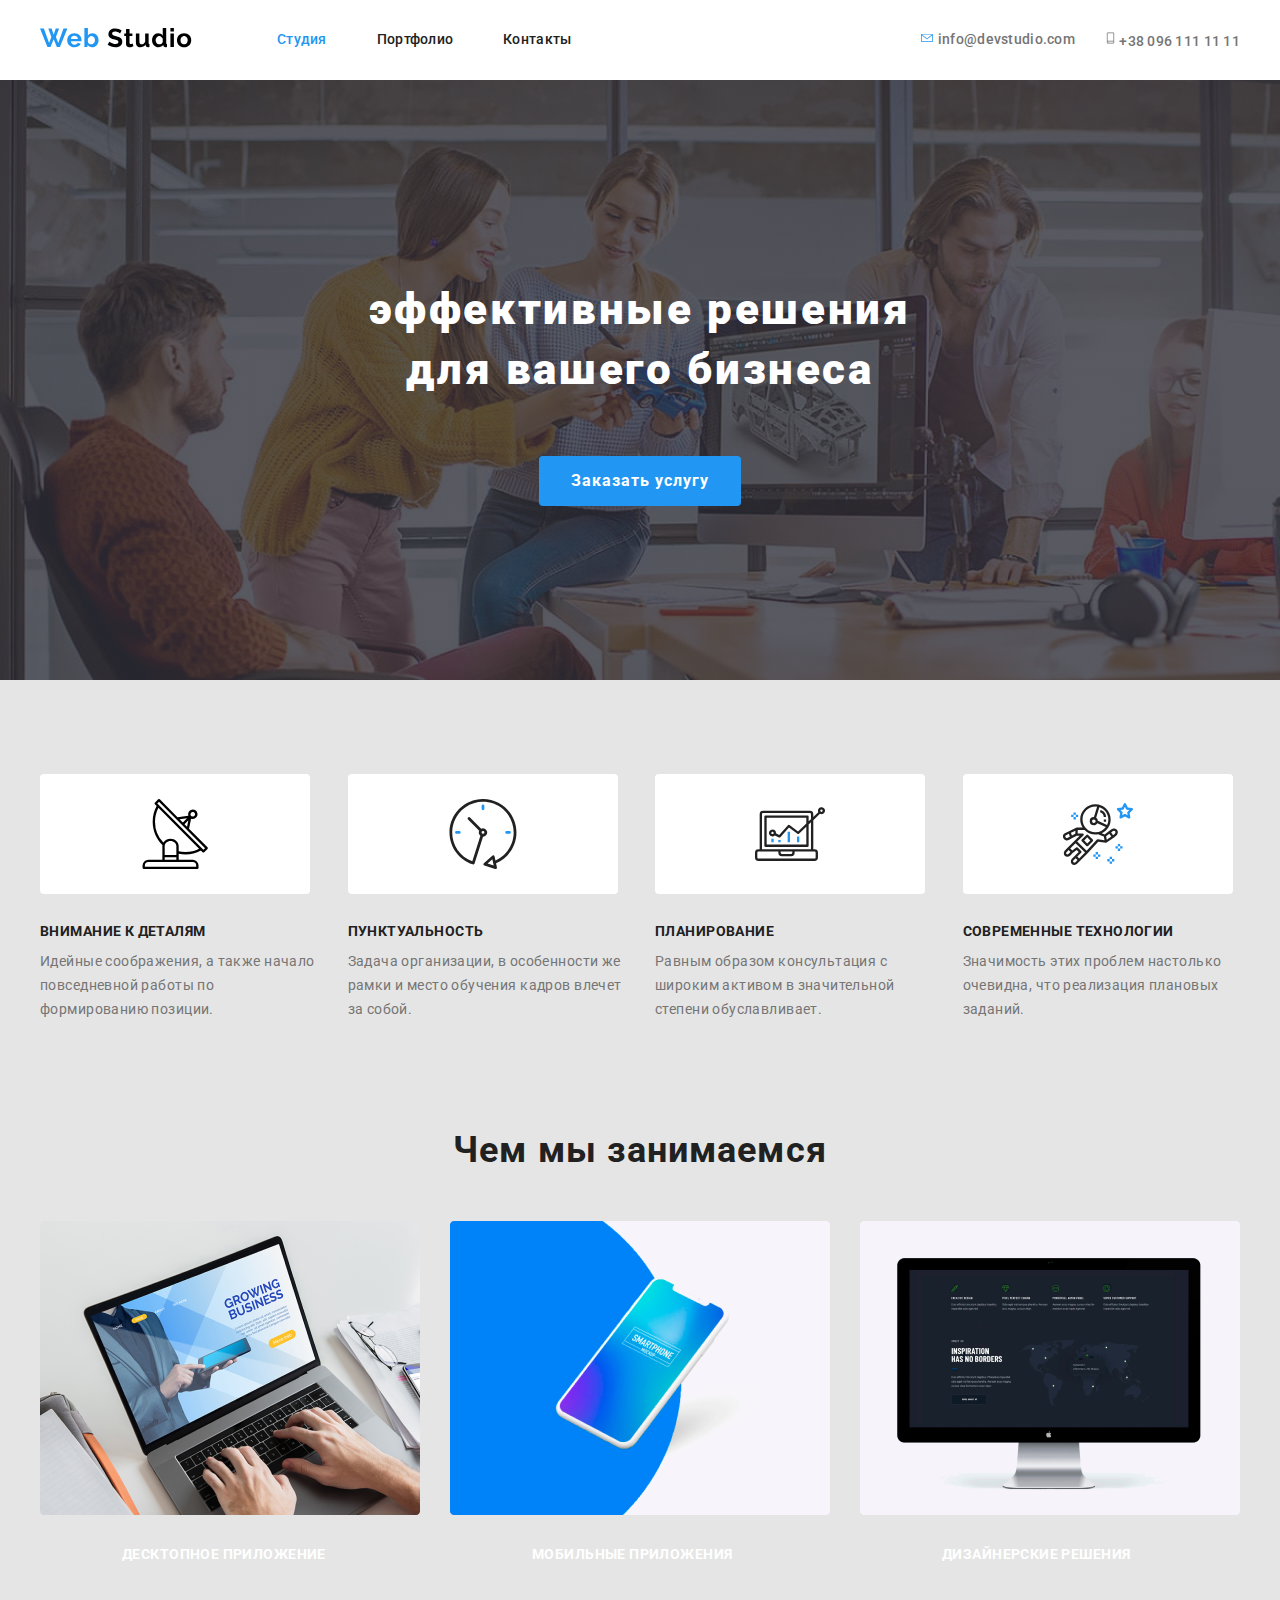
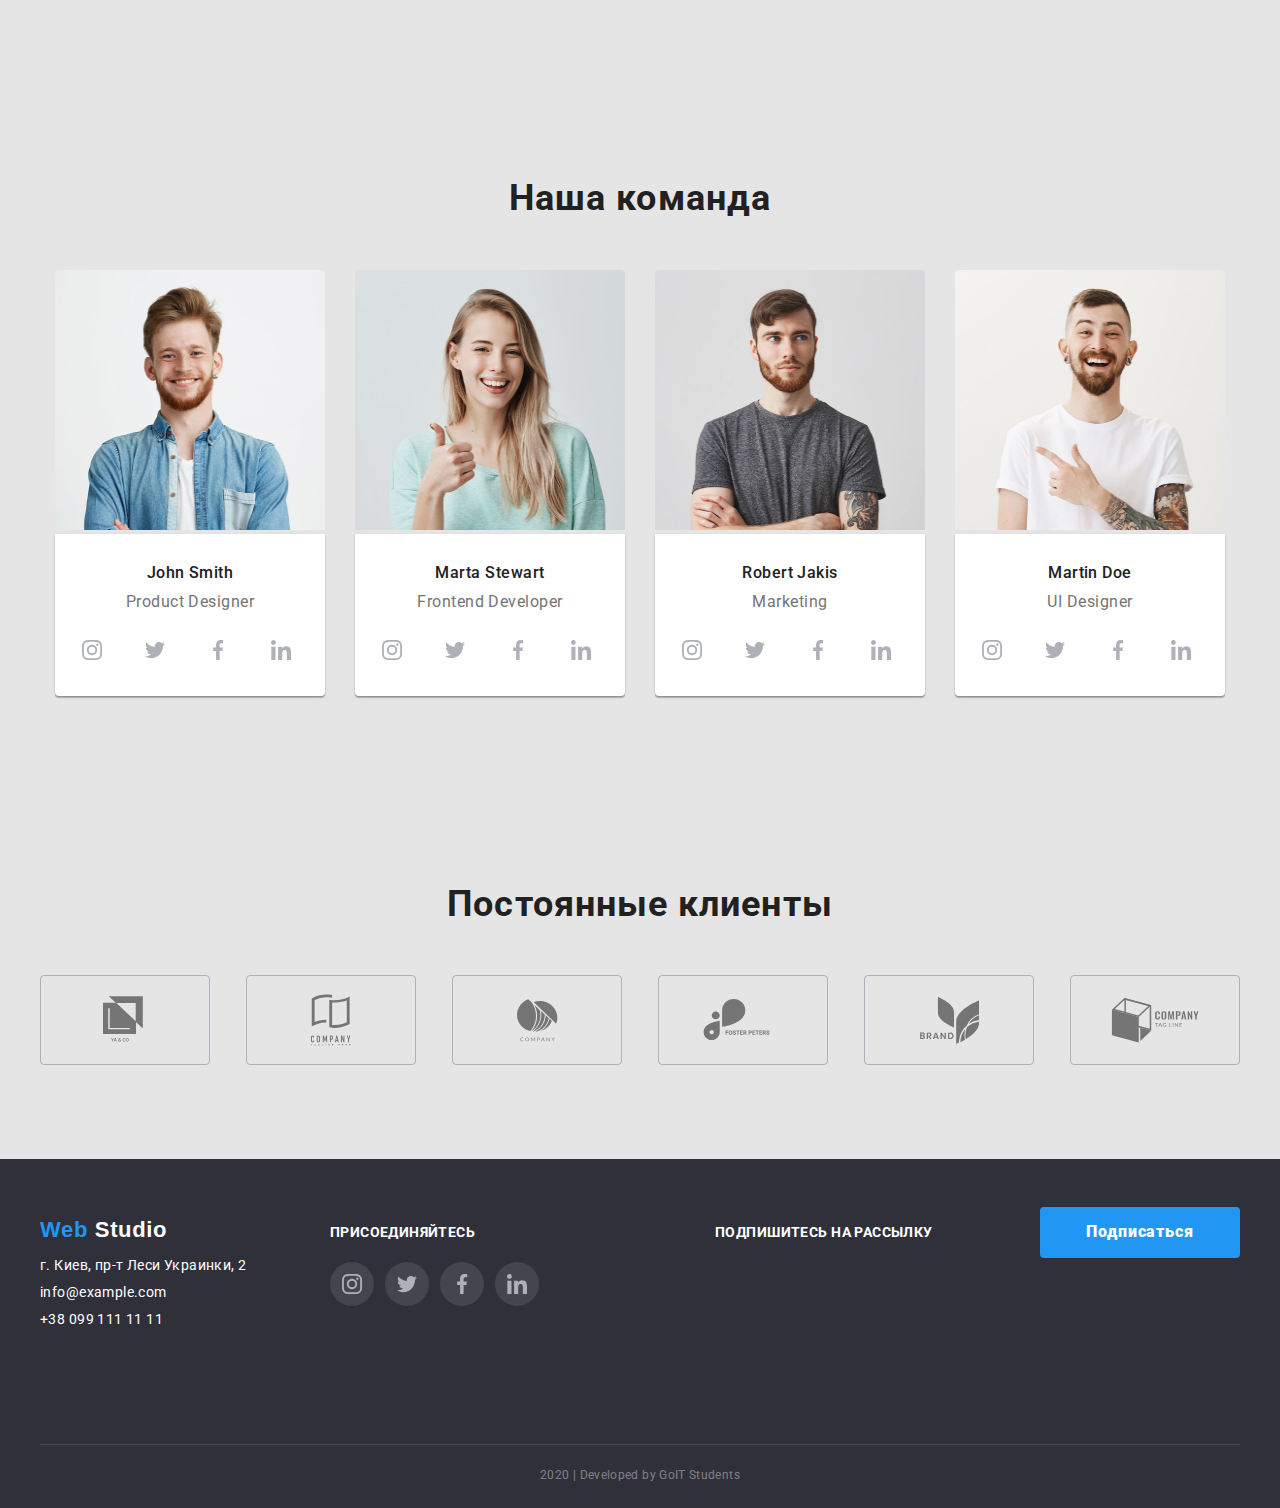
<file: index.html>
<!DOCTYPE html>
<html lang="ru">
<head>
    <meta charset="UTF-8">
    <meta name="viewport" content="width=device-width, initial-scale=1.0">
    <title>Студия</title>
    <link 
      href="https://fonts.googleapis.com/css2?family=Roboto:wght@400;500;700;900&display=swap"
      rel="stylesheet"
    />
    <link
      rel="stylesheet" href="./css/styles.css" 
    />
    <link rel="stylesheet" href="css/normalize.css">
</head>
<body>
<!--шапка сайта-->   

    <header class="page-header"> 
        <div class="container">
            <nav class="main-nav">
                <a href="/">
                   <img src="./img/WebStudio.svg" alt="логотип вебсайта"/>
                </a>
    
                <ul class="site-nav">
                    <li class="item"><a href="./index.html" class="link current">Студия</a></li>
                    <li class="item"><a href="./portfolio.html" class="link">Портфолио</a></li>
                    <li class="item"><a href="" class="link">Контакты</a></li>
                </ul>
        
                <ul class="auth-nav">
                    <li class="item">
                        <a href="" class="link-auth">
                          <svg class="envelope-icon-sprite" width="16" height="12">
                            <use href="./img/symbol-defs1.svg#icon-envelope"></use>
                          </svg>
                            info@devstudio.com
                        </a>
                    </li>
 
                    <li class="item">
                        <a href="" class="link-auth">
                          <svg class="smartphone-icon-sprite" width="11" height="16">
                            <use href="./img/symbol-defs1.svg#icon-smartphone-1"></use>
                          </svg>            
                           +38 096 111 11 11
                        </a>
                    </li>
                </ul> 
            </nav>
        </div>
    </header>
   
    <main>
<!--заказ услуг-->
        <section class="service">
          <div class="overlay">
            <h1 class="service-title">эффективные решения<br />для вашего бизнеса</h1>
            <div class="around-button-first">
            <a href="" class="button-first">Заказать услугу</a>
            </div>
          </div>
        </section>
<!--особенности-->
    <section class="qualities">
        <div class="container">
        <h2 class="qualities-title">Особенности</h2>
           <ul class="features">
              <li class="item antenna">
                <div class="pics">
                <svg
                class="qualities-antenna-icon-sprite"
                width="70"
                height="70">
                <use href="./img/symbol-defs1.svg#icon-antena"></use>
               </svg>
               </div>
                <h3 class="name">Внимание к деталям</h3>
                <p class="text">Идейные соображения, а также начало повседневной работы по формированию позиции.</p>
              </li>
          

           
               <li class="item clock">
                <div class="pics">
                  <svg class="qualities-clock-icon-sprite" width="70" height="70">
                    <use href="./img/symbol-defs1.svg#icon-clock1"></use>
                  </svg>
                </div>
  
                 <h3 class="name">Пунктуальность</h3>
                 <p class="text">Задача организации, в особенности же рамки и место обучения кадров влечет за собой.</p>
               </li>
         

               <li class="item diagram">
                 <div class="pics">
                   <svg class="qualities-diagram-icon-sprite" width="70" height="70">
                     <use href="./img/symbol-defs1.svg#icon-diagram1"></use>
                   </svg>
                 </div> 
                 <h3 class="name">Планирование</h3>
                 <p class="text">Равным образом консультация с широким активом в значительной степени обуславливает.</p>
               </li>
          

          
               <li class="item astronaut">
                <div class="pics">
                   <svg class="qualities-astronaut-icon-sprite" width="70" height="70">
                    <use href="./img/symbol-defs1.svg#icon-astronaut1"></use>
                   </svg>
                </div>
                  <h3 class="name">Современные технологии</h3>
                  <p class="text">Значимость этих проблем настолько очевидна, что реализация плановых заданий.</p>
               </li>
           </ul>
        </div>   
    </section>  
<!--чем мы занимаемся-->
    <section class="section">
        <div class="container">
         <h3 class="section-title">Чем мы занимаемся</h3>

          <ul class="section-options">
              <li class="item">
                <img src="./img/pictures/img.png" alt="изображение ноутбука" width="380px" height="294px">
                <h4 class="options">Десктопное приложение</h4>
              </li>
              <li class="item">
                  <img src="./img/pictures/box.png" alt="изображение телефона" width="380px" height="294px">
                  <h4 class="options">Мобильные приложения</h4>
              </li>
              <li class="item">
                  <img src="./img/pictures/monitor.png" alt="изображение монитора" width="380px" height="294px">
                  <h4 class="options">Дизайнерские решения</h4>
              </li>
          </ul>
        </div>
    </section>
<!--наша команда-->
    <section class="section-people">
     <div class="container">
        <h3 class="section-title">Наша команда</h3>
         <ul class="band">
          <li class="item-person">
             <img src="./img/team/john.png" alt="Личное фото"
             width="270"
             height="260"
             class="display-block"
             />
              <div class="band-person-description">
               <h4 class="names">John Smith</h4>
               <p class="text">Product Designer</p>
               <ul class="social-links">
               <li class="item">
                <a href="https://instagram.com" aria-label="Ссылка на Instagram" class="instagram-icon">
                 <svg class="band-instagram-icon-sprite" width="20" height="20">
                  <use href="./img/symbol-defs1.svg#icon-instagram-2"></use>
                 </svg>
                </a>
               </li>
               <li class="item">
                 <a href="https://twitter.com" aria-label="Ссылка на Twitter" class="twitter-icon">
                  <svg class="band-twitter-icon-sprite" width="20" height="20">
                    <use href="./img/symbol-defs1.svg#icon-twitter-1"></use>
                  </svg> 
                </a>
               </li>
               <li class="item">
                 <a href="https://facebook.com" aria-label="Ссылка на Facebook" class="facebook-icon">
                   <svg class="band-facebook-icon-sprite" width="20" height="20">
                      <use href="./img/symbol-defs1.svg#icon-facebook-1"></use>
                   </svg>
                 </a>
                </li>
               <li class="item">
                 <a href="https://linkedin.com" aria-label="Ссылка на LinkedIn" class="linkedin-icon">
                   <svg class="band-linkedin-icon-sprite" width="20" height="20">
                      <use href="./img/symbol-defs1.svg#icon-linkedin-1"></use>
                   </svg>
                 </a>
               </li>
               </ul>
            </div>
          </li>
        

          <li class="item-person">
            <img src="./img/team/marta.png" alt="Личное фото"
            width="270"
            height="260"
            class="display-block"
            />
            <div class="band-person-description">
               <h4 class="names">Marta Stewart</h4>
               <p class="text">Frontend Developer</p>
               <ul class="social-links">
                <li class="item">
                  <a href="https://instagram.com" aria-label="Ссылка на Instagram" class="instagram-icon">
                   <svg
                    class="band-instagram-icon-sprite" width="20" height="20">
                    <use href="./img/symbol-defs1.svg#icon-instagram-2"></use>
                   </svg>
                  </a>
                 </li>
                 <li class="item">
                   <a href="https://twitter.com" aria-label="Ссылка на Twitter" class="twitter-icon">
                    <svg class="band-twitter-icon-sprite" width="20" height="20">
                      <use href="./img/symbol-defs1.svg#icon-twitter-1"></use>
                    </svg> 
                  </a>
                 </li>
                 <li class="item">
                   <a href="https://facebook.com" aria-label="Ссылка на Facebook" class="facebook-icon">
                     <svg class="band-facebook-icon-sprite" width="20" height="20">
                        <use href="./img/symbol-defs1.svg#icon-facebook-1"></use>
                     </svg>
                   </a>
                  </li>
                 <li class="item">
                   <a href="https://linkedin.com" aria-label="Ссылка на LinkedIn" class="linkedin-icon">
                     <svg class="band-linkedin-icon-sprite" width="20" height="20">
                        <use href="./img/symbol-defs1.svg#icon-linkedin-1"></use>
                     </svg>
                   </a>
                 </li>
               </ul>
            </div>
        </li>
        

        <li class="item-person">
            <img src="./img/team/robert.png" alt="Личное фото"
            width="270"
            height="260"
            class="display-block"
            />
            <div class="band-person-description">
              <h4 class="names">Robert Jakis</h4>
              <p class="text">Marketing</p>
              <ul class="social-links">
                <li class="item">
                  <a href="https://instagram.com" aria-label="Ссылка на Instagram" class="instagram-icon">
                   <svg
                    class="band-instagram-icon-sprite" width="20" height="20">
                    <use href="./img/symbol-defs1.svg#icon-instagram-2"></use>
                   </svg>
                  </a>
                 </li>
                 <li class="item">
                   <a href="https://twitter.com" aria-label="Ссылка на Twitter" class="twitter-icon">
                    <svg class="band-twitter-icon-sprite" width="20" height="20">
                      <use href="./img/symbol-defs1.svg#icon-twitter-1"></use>
                    </svg> 
                  </a>
                 </li>
                 <li class="item">
                   <a href="https://facebook.com" aria-label="Ссылка на Facebook" class="facebook-icon">
                     <svg class="band-facebook-icon-sprite" width="20" height="20">
                        <use href="./img/symbol-defs1.svg#icon-facebook-1"></use>
                     </svg>
                   </a>
                  </li>
                 <li class="item">
                   <a href="https://linkedin.com" aria-label="Ссылка на LinkedIn" class="linkedin-icon">
                     <svg class="band-linkedin-icon-sprite" width="20" height="20">
                        <use href="./img/symbol-defs1.svg#icon-linkedin-1"></use>
                     </svg>
                   </a>
                 </li>
              </ul>
            </div>
        </li>
    

        <li class="item-person">
            <img src="./img/team/martin.png" alt="Личное фото"
            width="270"
            height="260"
            class="display-block"
            />
            <div class="band-person-description">
              <h4 class="names">Martin Doe</h4>
              <p class="text">UI Designer</p>
              <ul class="social-links">
                <li class="item">
                  <a href="https://instagram.com" aria-label="Ссылка на Instagram" class="instagram-icon">
                   <svg
                    class="band-instagram-icon-sprite" width="20" height="20">
                    <use href="./img/symbol-defs1.svg#icon-instagram-2"></use>
                   </svg>
                  </a>
                 </li>
                 <li class="item">
                   <a href="https://twitter.com" aria-label="Ссылка на Twitter" class="twitter-icon">
                    <svg class="band-twitter-icon-sprite" width="20" height="20">
                      <use href="./img/symbol-defs1.svg#icon-twitter-1"></use>
                    </svg> 
                  </a>
                 </li>
                 <li class="item">
                   <a href="https://facebook.com" aria-label="Ссылка на Facebook" class="facebook-icon">
                     <svg class="band-facebook-icon-sprite" width="20" height="20">
                        <use href="./img/symbol-defs1.svg#icon-facebook-1"></use>
                     </svg>
                   </a>
                  </li>
                 <li class="item">
                   <a href="https://linkedin.com" aria-label="Ссылка на LinkedIn" class="linkedin-icon">
                     <svg class="band-linkedin-icon-sprite" width="20" height="20">
                        <use href="./img/symbol-defs1.svg#icon-linkedin-1"></use>
                     </svg>
                   </a>
                 </li>
              </ul>
            </div>
        </li>
        
     </ul>
    </div> 
    </section>
<!--постоянные клиенты-->
    <section class="section-clients">
    <div class="container">    
        <h3 class="section-title">Постоянные клиенты</h3>
         <ul class="items">
            <li class="logos">
              <a href="" class="link">
                <svg class="client-yaco-icon-sprite" width="44" height="49">
                  <use href="./img/symbol-defs2.svg#icon-logo-1"></use>
                </svg>
              </a>
            </li>
            <li class="logos">
              <a href="" class="link">
                <svg class="client-tagline-icon-sprite" width="40" height="52">
                  <use href="./img/symbol-defs2.svg#icon-logo-2"></use>
                </svg>

              </a>
            </li>
            <li class="logos">
              <a href="" class="link">
                <svg class="client-company-icon-sprite" width="41" height="43">
                  <use href="./img/symbol-defs2.svg#icon-logo-3"></use>
                </svg>
              </a>
            </li>
            <li class="logos">
              <a href="" class="link">
                <svg class="client-foster-icon-sprite" width="80" height="42">
                  <use href="./img/symbol-defs2.svg#icon-logo-4"></use>
                </svg>
              </a>
            </li>
            <li class="logos">
              <a href="" class="link">
                <svg class="client-brand-icon-sprite" width="59" height="47">
                  <use href="./img/symbol-defs2.svg#icon-logo-5"></use>
                </svg>
              </a>
            </li>
            <li class="logos">
              <a href="" class="link">
                <svg class="client-cube-icon-sprite" width="89" height="45">
                  <use href="./img/symbol-defs2.svg#icon-logo-6"></use>
                </svg>
              </a>
            </li>
        </ul>
    </div>    
    </section>
    
    </main>

<!--футер-->
<footer class="footer">
<div class="container">
  <div class="footer-all"> 
    <!--адрес--> 
  <div class="address-logo">  
    <a href="./index.html" lang="en" class="footer-logo">Web&nbsp;<span>Studio</span></a>
    <address class="address">
        <p class="address-text">г. Киев, пр-т Леси Украинки, 2<br/></p>
        <ul class="contacts-list">
        <li class="item"><a href="mailto:info@example.com" class="address-text">info@example.com<br/></a></li>
        <li class="item"><a href="tel:+380991111111" class="address-text">+38 099 111 11 11<br/></a></li>
        </ul>
    </address>
  </div>  
  <!--соцсети-->
  <div class="join-us">
    <p class="media-title">присоединяйтесь</p>
      <ul class="media">
       <li class="item">
         <a href="https://instagram.com" class="instagram-icon1" aria-label="Ссылка на Instagram">
          <svg width="20" height="20">
            <use href="./img/symbol-defs1.svg#icon-instagram-2"></use>
          </svg>
        </a>
        </li>

       <li class="item">
         <a href="https://twitter.com" class="twitter-icon1" aria-label="Ссылка на Twitter">
          <svg width="20" height="20">
            <use href="./img/symbol-defs1.svg#icon-twitter-1"></use>
          </svg>
         </a>
       </li>
       <li class="item">
         <a href="https://facebook.com" class="facebook-icon1" aria-label="Ссылка на Facebook">
          <svg width="20" height="20">
            <use href="./img/symbol-defs1.svg#icon-facebook-1"></use>
          </svg>
         </a>
       </li>
       <li class="item">
         <a href="https://linkedin.com" class="linkedin-icon1" aria-label="Ссылка на LinkedIn">
          <svg width="20" height="20">
            <use href="./img/symbol-defs1.svg#icon-linkedin-1"></use>
          </svg>
         </a>
        </li>
      </ul>
  </div>

    <div class="join-us">
       <p class=media-title>подпишитесь на рассылку</p >
    </div>  

    <div>
       <button type="button" class="button-second">Подписаться</button>
   </div>

</div>

<div class="copyright">
  <p class="the-end">2020 | Developed by GoIT Students </p>
</div>

</div>
</footer>

</body>
</html>
</file>
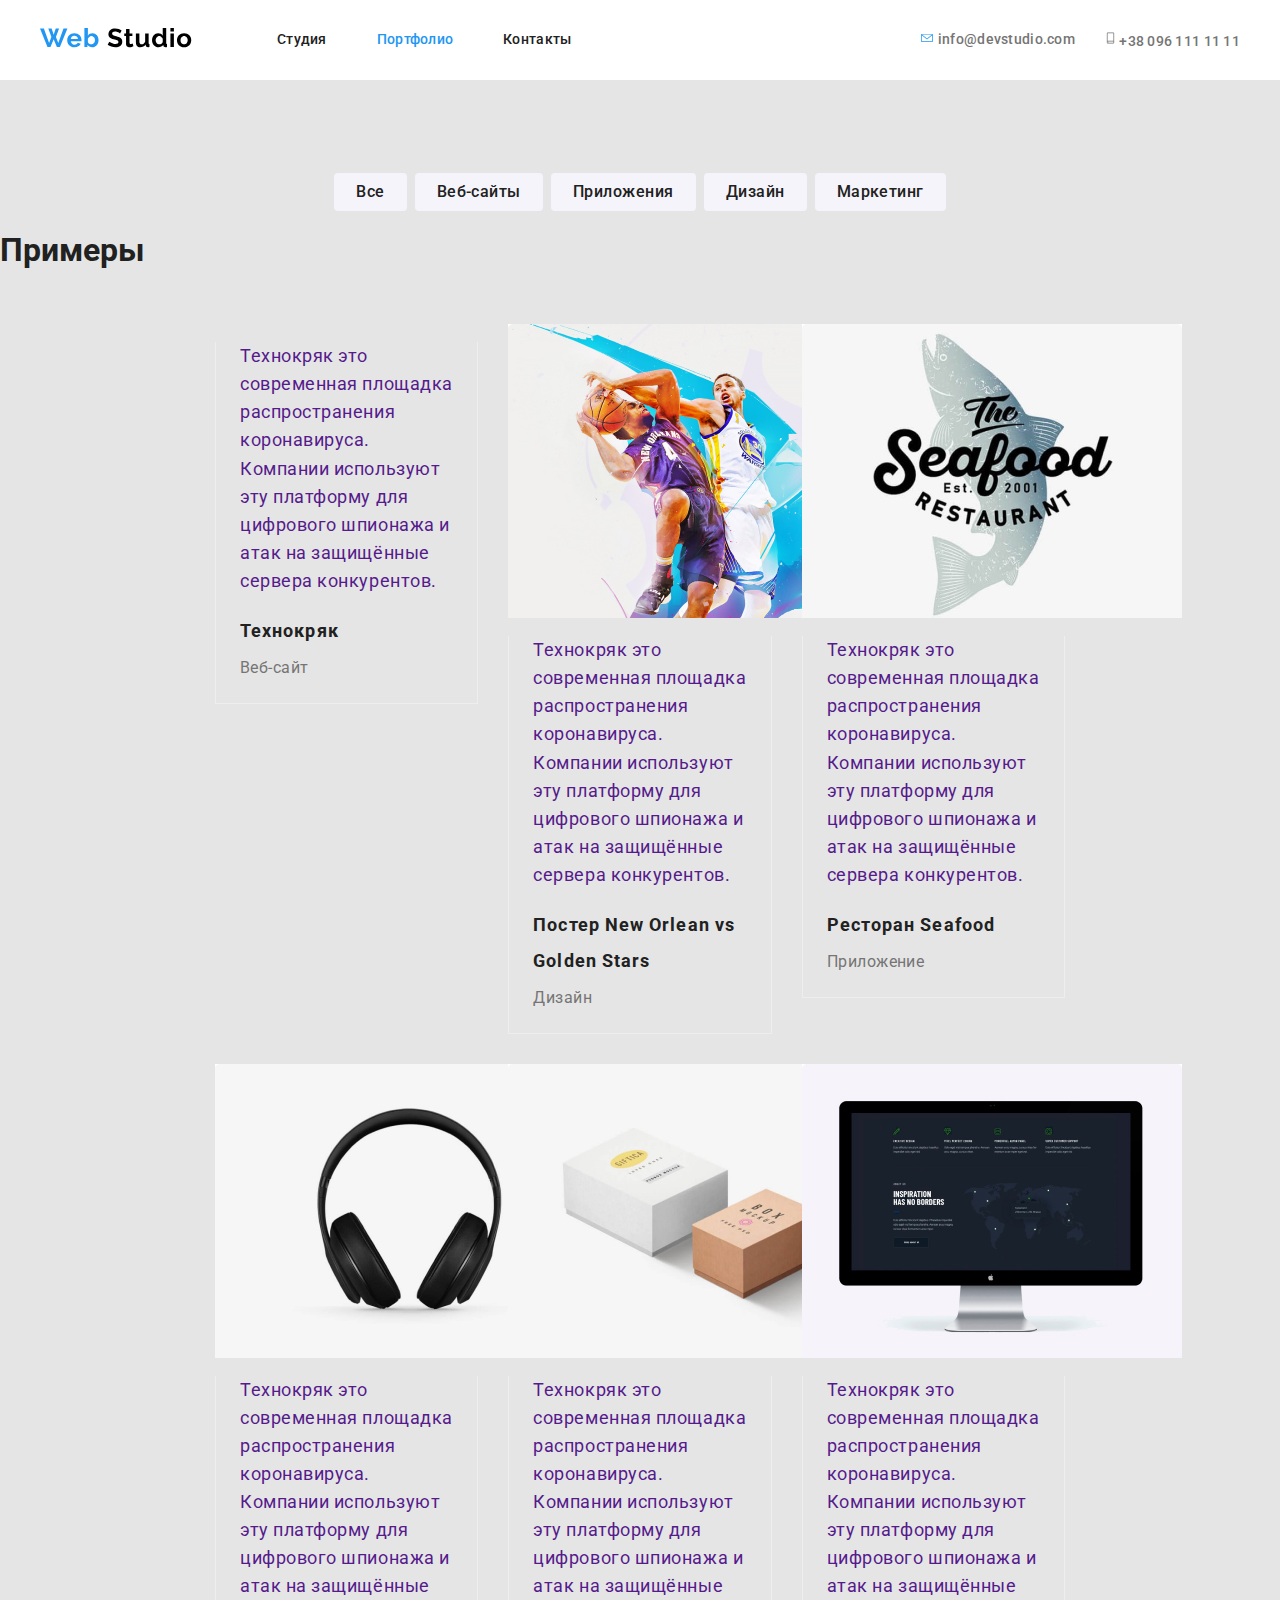
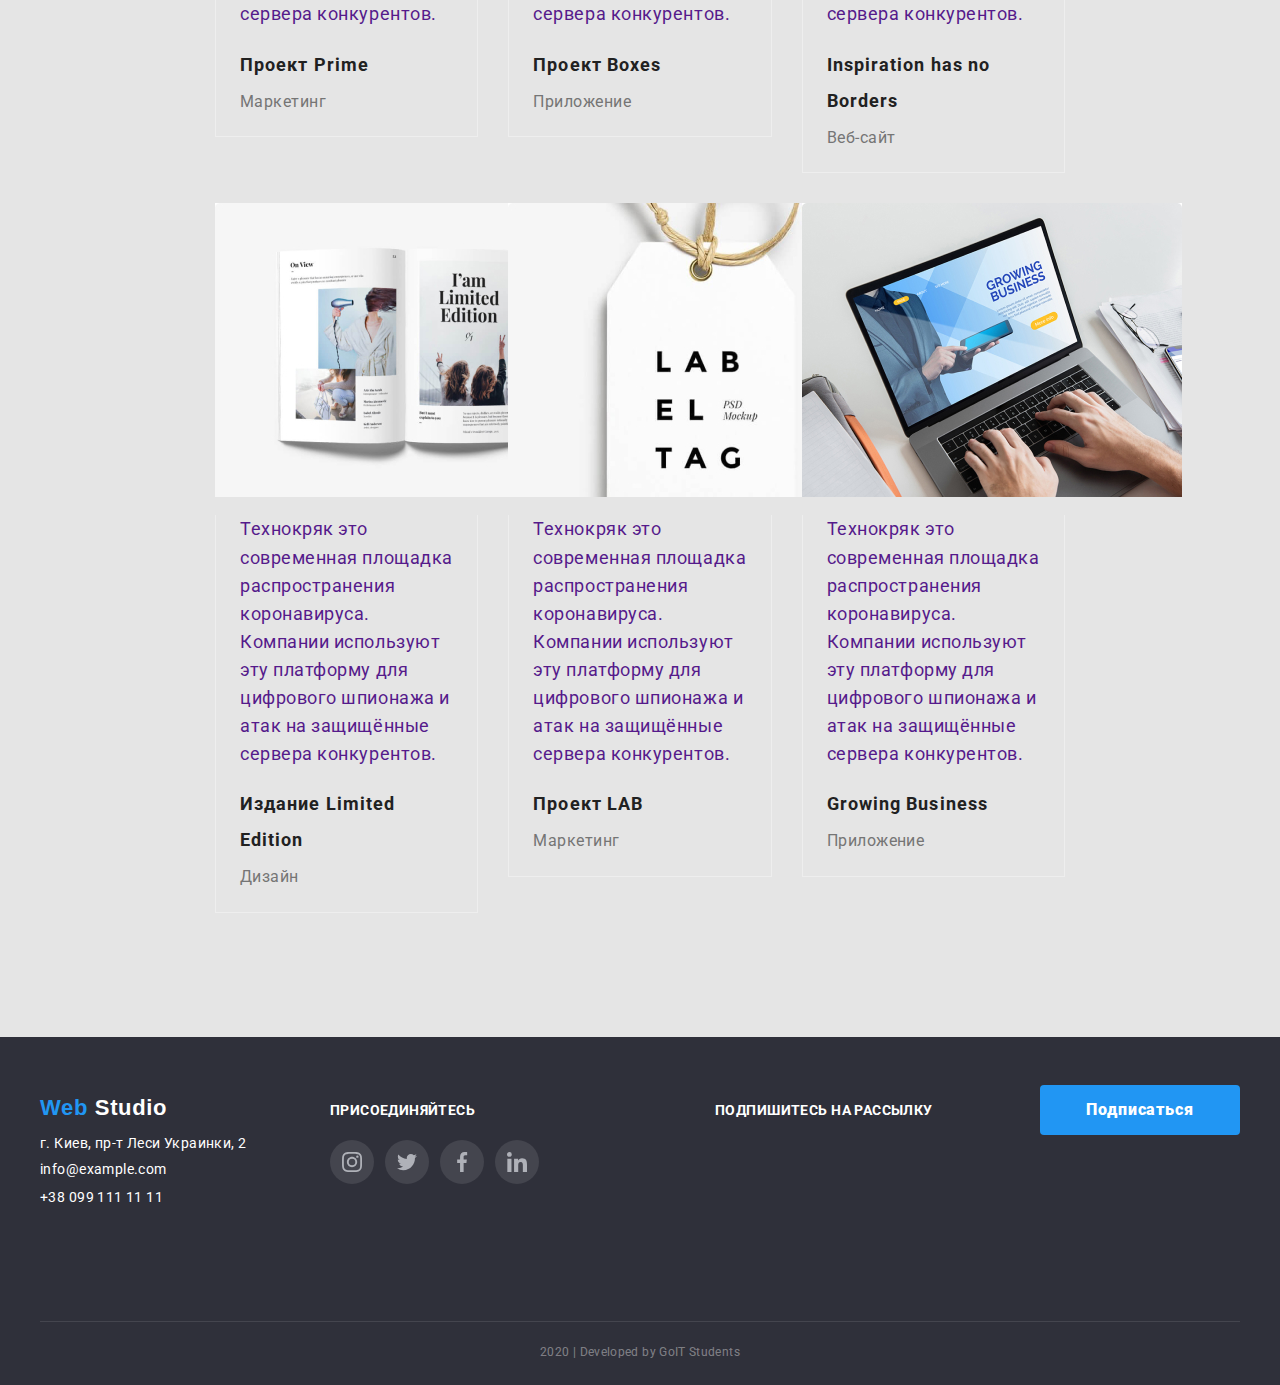
<file: portfolio.html>
<!DOCTYPE html>
<html lang="ru">
<head>
    <meta charset="UTF-8">
    <meta name="viewport" content="width=device-width, initial-scale=1.0">
    <title>Портфолио</title>
    <link 
       href="https://fonts.googleapis.com/css2?family=Roboto:wght@400;500;700;900&display=swap"
       rel="stylesheet" 
    />
    <link
    rel="stylesheet" href="./css/styles.css" 
    />
    <link rel="stylesheet" href="css/normalize.css">  
</head>
<body>
  <!--шапка страницы-->
  <header class="page-header">
      <div class="container">
         <nav class="main-nav">
             <a href="/">
                  <img src="./img/WebStudio.svg" alt="логотип вебсайта"/>
          </a>

             <ul class="site-nav">
                 <li class="item"><a href="./index.html" class="link">Студия</a></li>
                 <li class="item"><a href="./portfolio.html" class="link current">Портфолио</a></li>
                 <li class="item"><a href="" class="link">Контакты</a></li>
             </ul>
     
            <ul class="auth-nav">
                <li class="item">
                    <a href="" class="link-auth">
                        <svg class="envelope-icon-sprite" width="16" height="12">
                          <use href="./img/symbol-defs1.svg#icon-envelope"></use>
                        </svg>
                          info@devstudio.com
                      </a>
                  </li>

                  <li class="item">
                      <a href="" class="link-auth">
                        <svg class="smartphone-icon-sprite" width="11" height="16">
                          <use href="./img/symbol-defs1.svg#icon-smartphone-1"></use>
                        </svg>            
                         +38 096 111 11 11
                      </a>
                </li>
            </ul> 
        </nav>
     </div>
  </header>  
<!--основа-->
  <main class="portfolio">
<!--варианты-->
        <ul class="button">
            <li class="item"><button type="button" class="btn">Все</button></li>
            <li class="item"><button tyoe="button" class="btn">Веб-сайты</button></li>
            <li class="item"><button tyoe="button" class="btn">Приложения</button></li>
            <li class="item"><button tyoe="button" class="btn">Дизайн</button></li>
            <li class="item"><button tyoe="button" class="btn">Маркетинг</button></li>
        </ul>
<!--примеры-->
      <section class="examples">
          <h1>Примеры</h1>
          <ul class="examples-main">
              <li class="item">
                  <a href="">
                  <div class="captions">
                  <p class="hidden-text">Технокряк это современная площадка распространения коронавируса. Компании используют эту платформу для цифрового шпионажа и атак на защищённые сервера конкурентов.</p>
                  <h4 class="examples-title">Технокряк</h4>
                  <p class="examples-text">Веб-сайт</p>
                  </div>
                  </a>
              </li>

              <li class="item">
                  <a href="">
                  <img class="examples-pic" src="./portfolio.img/bascetball.jpg" alt="баскетболисты"/>
                  <div class="captions">
                  <p class="hidden-text">Технокряк это современная площадка распространения коронавируса. Компании используют эту платформу для цифрового шпионажа и атак на защищённые сервера конкурентов.</p>
                  <h4 class="examples-title">Постер New Orlean vs Golden Stars</h4>
                  <p class="examples-text">Дизайн</p>
                  </div>
                  </a>
              </li>

              <li class="item">
                  <a href="">
                  <img class="examples-pic" src="./portfolio.img/poster.jpg" alt="плакат с названием ресторана"/>
                  <div class="captions">
                  <p class="hidden-text">Технокряк это современная площадка распространения коронавируса. Компании используют эту платформу для цифрового шпионажа и атак на защищённые сервера конкурентов.</p>
                  <h4 class="examples-title">Ресторан Seafood</h4>
                  <p class="examples-text">Приложение</p>
                  </div>
                  </a>
              </li>

              <li class="item">
                  <a href="">
                  <img class="examples-pic" src="./portfolio.img/headphones.jpg" alt="наушники"/>
                  <div class="captions">
                  <p class="hidden-text">Технокряк это современная площадка распространения коронавируса. Компании используют эту платформу для цифрового шпионажа и атак на защищённые сервера конкурентов.</p>
                  <h4 class="examples-title">Проект Prime</h4>
                  <p class="examples-text">Маркетинг</p>
                  </div>
                  </a>
              </li>

              <li class="item">
                  <a href="">
                  <img class="examples-pic" src="./portfolio.img/boxes.jpg" alt="коробки"/>
                  <div class="captions">
                  <p class="hidden-text">Технокряк это современная площадка распространения коронавируса. Компании используют эту платформу для цифрового шпионажа и атак на защищённые сервера конкурентов.</p>
                  <h4 class="examples-title">Проект Boxes</h4>
                  <p class="examples-text">Приложение</p>
                  </div>
                  </a>
              </li>

              <li class="item">
                  <a href="">
                  <img class="examples-pic" src="./portfolio.img/monitor.jpg" alt="монитор"/>
                  <div class="captions">
                  <p class="hidden-text">Технокряк это современная площадка распространения коронавируса. Компании используют эту платформу для цифрового шпионажа и атак на защищённые сервера конкурентов.</p>
                  <h4 class="examples-title">Inspiration has no Borders</h4>
                  <p class="examples-text">Веб-сайт</p>
                  </div>
                  </a>
              </li>

              <li class="item">
                  <a href="">
                  <img class="examples-pic" src="./portfolio.img/magazine.jpg" alt="журнал"/>
                  <div class="captions">
                  <p class="hidden-text">Технокряк это современная площадка распространения коронавируса. Компании используют эту платформу для цифрового шпионажа и атак на защищённые сервера конкурентов.</p>
                  <h4 class="examples-title">Издание Limited Edition</h4>
                  <p class="examples-text">Дизайн</p>
                  </div>
                  </a>
              </li>

              <li class="item">
                  <a href="">
                  <img class="examples-pic" src="./portfolio.img/tag.jpg" alt="бирка"/>
                  <div class="captions">
                  <p class="hidden-text">Технокряк это современная площадка распространения коронавируса. Компании используют эту платформу для цифрового шпионажа и атак на защищённые сервера конкурентов.</p>
                  <h4 class="examples-title">Проект LAB</h4>
                  <p class="examples-text">Маркетинг</p>
                  </div>
                  </a>
              </li>

              <li class="item">
                  <a href="">
                  <img class="examples-pic" src="./portfolio.img/laptop.jpg" alt="ноутбук"/>
                  <div class="captions">
                  <p class="hidden-text">Технокряк это современная площадка распространения коронавируса. Компании используют эту платформу для цифрового шпионажа и атак на защищённые сервера конкурентов.</p>
                  <h4 class="examples-title">Growing Business</h4>
                  <p class="examples-text">Приложение</p>
                  </div>
                  </a>
              </li>
          </ul>
      </section>
  </main>

<!--футер-->
<footer class="footer">
  <div class="container">
    <div class="footer-all"> 
      <!--адрес--> 
    <div class="address-logo">  
      <a href="./index.html" lang="en" class="footer-logo">Web&nbsp;<span>Studio</span></a>
      <address class="address">
          <p class="address-text">г. Киев, пр-т Леси Украинки, 2<br/></p>
          <ul class="contacts-list">
          <li class="item"><a href="mailto:info@example.com" class="address-text">info@example.com<br/></a></li>
          <li class="item"><a href="tel:+380991111111" class="address-text">+38 099 111 11 11<br/></a></li>
          </ul>
      </address>
    </div>  
    <!--соцсети-->
    <div class="join-us">
      <p class="media-title">присоединяйтесь</p>
        <ul class="media">
         <li class="item">
           <a href="https://instagram.com" class="instagram-icon1" aria-label="Ссылка на Instagram">
            <svg width="20" height="20">
              <use href="./img/symbol-defs1.svg#icon-instagram-2"></use>
            </svg>
          </a>
          </li>
  
         <li class="item">
           <a href="https://twitter.com" class="twitter-icon1" aria-label="Ссылка на Twitter">
            <svg width="20" height="20">
              <use href="./img/symbol-defs1.svg#icon-twitter-1"></use>
            </svg>
           </a>
         </li>
         <li class="item">
           <a href="https://facebook.com" class="facebook-icon1" aria-label="Ссылка на Facebook">
            <svg width="20" height="20">
              <use href="./img/symbol-defs1.svg#icon-facebook-1"></use>
            </svg>
           </a>
         </li>
         <li class="item">
           <a href="https://linkedin.com" class="linkedin-icon1" aria-label="Ссылка на LinkedIn">
            <svg width="20" height="20">
              <use href="./img/symbol-defs1.svg#icon-linkedin-1"></use>
            </svg>
           </a>
          </li>
        </ul>
    </div>
  
      <div class="join-us">
         <p class=media-title>подпишитесь на рассылку</p >
      </div>  
  
      <div>
         <button type="button" class="button-second">Подписаться</button>
     </div>
  
  </div>

  <div class="copyright">
    <p class="the-end">2020 | Developed by GoIT Students </p>
  </div>

  </div>
  </footer>
</body>
</html>
</file>
<file: css/styles.css>
:root {
    --primary-text-color: #212121;
    --text-color: #757575;
    --secondory-title-color: #FFFFFF;
}

html {
    box-sizing: border-box;
}

*,
*::before,
*::after{
    box-sizing: inherit;
}
.container {
    margin-left: auto;
    margin-right: auto;
    width: 1230px;
    padding-left: 15px;
    padding-right: 15px;
}


body {
    background-color: #E5E5E5;
    color: var(--primary-text-color);

    font-family: Roboto, sans-serif;
}

ul {
    padding: 0;
    margin: 0;
    list-style: none;
}
.page-header {
    background-color: #FFFFFF;

}
.main-nav {
    display: flex;
    align-items: center;
    
}
/* site-nav */
.site-nav {
    display: flex;
    margin-left: 85px;
}

.site-nav .item:not( :last-child) {
    margin-right: 50px;
}

.site-nav .link {
    display: block;
    padding-top: 32px;
    padding-bottom: 32px;
    color: var(--primary-text-color);

    font-weight: 500;
    font-size: 14px;
    line-height: 1.14;
    letter-spacing: 0.02em;
    text-decoration: none;
}
.site-nav .link:hover,
.site-nav .link:focus {
    color: #2196F3;
}

.site-nav .link.current {
    color: #2196F3;
}
/* auth-nav */
.auth-nav {
    display: flex;
    margin-left: auto;
}
.auth-nav .item + .item {
    margin-left: 30px;
}

.auth-nav .link-auth {
    color: var(--text-color);
    
    font-weight: 500;
    font-size: 14px;
    line-height: 1.14;
    letter-spacing: 0.02em;
    text-decoration: none;
}
.auth-nav .link-auth:hover,
.auth-nav .link-auth:focus {
    color: #2196F3;
}

.section-title {
    color: var(--primary-text-color);
    text-align: center;
}
.section-options .options {
    color: var(--secondory-title-color);
}
/* service order */

.service .overlay {
    max-width: 1600px;
    height: 600px;
    background-color: black;
    background-image: linear-gradient(
      to right,
      rgba(47, 48, 58, 0.8),
      rgba(47, 48, 58, 0.8)
    ),
    url("../img/Header1\ img.jpg");
    
    background-repeat: no-repeat;
    padding-top: 200px;
    margin-left: auto;
    margin-right: auto;
}

.service-title {
    margin-top: 0;
    margin-bottom: 56px;

    color: var(--secondory-title-color);

    font-style: normal;
    font-weight: 900;
    font-size: 44px;
    line-height: 1.36;
    text-align: center;
    letter-spacing: 0.06em;
    
}


.service {
    text-align: center;
}
.button-first {
    display: inline-block;
    padding: 10px 32px;
    border: none;
    border-radius: 4px;
    min-width: 70px;

    font-family: Roboto;
    font-weight: 700;
    font-size: 16px;
    line-height: 1.87;
    align-items: center;
    letter-spacing: 0.06em;
    text-decoration: none;
    color: #FFFFFF;
    background-color: #2196F3;
}

.service .around-button-first {
  
    padding-bottom: 300px;
  
}

.button .item + .item {
    margin-left: 8px;
}
.portfolio .button {
    display: flex;
    justify-content: center;
    padding-top: 93px;
}

/* особенности */
.features .text {
    color: var(--text-color);
    font-family: Roboto;
    font-weight: normal;
    font-size: 14px;
    line-height: 1.71;
    letter-spacing: 0.03em;
    margin-top: 0px;
}

.qualities .features {
    display: flex;
    justify-content: center;
    align-items: center;
}

.qualities .item {
    display: block;

    width: calc((100% - 90px) / 4);
}

.qualities .item + .item {
    margin-left: 30px;
}

.qualities > .container {
    padding-top: 94px;
    padding-bottom: 94px;
}

.qualities-title {
    margin-top: 0px;
    margin-bottom: 0px;
    display: none;
}

.qualities .pics {
    display: inline-flex;


    background-color: #FFFFFF;
    width: 270px;
    height: 120px;
  
  
    margin-bottom: 30px;
  
  
    border-radius: 4px;
  
  
    justify-content: center;
    align-items: center;
  
}

/* .qualities img { 
    margin-top: 0px;
    margin-bottom: 30px;
}
*/

.features .name {
    font-family: Roboto;
    font-weight: 700;
    font-size: 14px;
    line-height: 1.14;
    letter-spacing: 0.03em;
    margin-top: 0px;
    margin-bottom: 10px;

    text-transform: uppercase;
}

/* чем мы занимаемся */

.section {
    padding-bottom: 188px;
}

.section-title {
    font-weight: 700;
    font-size: 36px;
    line-height: 1.16;
    letter-spacing: 0.03em;
    margin-top: 0px;
    margin-bottom: 50px;

    text-align: center;
}

.section .section-options {
    display: flex;
    justify-content: center;
    
}

.section .options{
    margin-top: 0px;
    margin-bottom: 0px;
  
    color: #ffffff;
  
    font-weight: 700;
    font-size: 14px;
    line-height: 1.14;
    letter-spacing: 0.03em;
  

    text-transform: uppercase;  
}

.section .options {
    padding: 27px 82px;
}

.section-options > .item + .item {
    margin-left: 30px;
  }

  /* наша команда */
.section-people .band {
    display: flex;
    justify-content: center;

    padding-bottom: 188px;
} 

.section-people .instagram-icon,
.section-people .twitter-icon,
.section-people .facebook-icon,
.section-people .linkedin-icon {
    display: block;
    width: 44px;
    height: 44px;
    padding: 12px;
    border-radius: 50%;
    text-align: center;
    transition: background-color 250ms cubic-bezier(0.4, 0, 0.2, 1), --color2 250ms cubic-bezier(0.4, 0, 0.2, 1);
}


.section-people .instagram-icon:hover,
.section-people .instagram-icon:focus,
.section-people .twitter-icon:hover,
.section-people .twitter-icon:focus,
.section-people .facebook-icon:hover,
.section-people .facebook-icon:focus,
.section-people .linkedin-icon:hover,
.section-people .linkedin-icon:focus {
  background-color: #2196f3;
  border-radius: 50%;

  fill: #afb1b8;

  transition: 250ms;
  transition-timing-function: cubic-bezier(0.4, 0 0.2, 1);

  
}


.band-person-description {
    padding-top: 30px;
    padding-bottom: 24px;
  
    width: 270px;
    
    background-color: #FFFFFF;

    border-bottom-left-radius: 4px;
    border-bottom-right-radius: 4px;

    box-shadow: 0px 2px 1px rgba(0, 0, 0, 0.2), 0px 1px 1px rgba(0, 0, 0, 0.14), 0px 1px 3px rgba(0, 0, 0, 0.12);
  }

.band .names{
    font-weight: 500;
    font-size: 16px;
    line-height: 1.18;
    letter-spacing: 0.03em;
    margin-top: 0px;
    margin-bottom: 10px;

    text-align: center;
    width: 270px;
}
.band .text {
    color: #757575;;
    font-weight: 400;
    font-size: 16px;
    line-height: 1.18;
    letter-spacing: 0.03em;

    margin-top: 0px;
    margin-bottom: 16px;

    text-align: center;
    width: 270px;
    
}


.section-people .item-person + .item-person {
    margin-left: 30px;
}

.social-links .item.item {
    margin-left: 15px;
  }
  
.social-links .item {
    display: inline-block;
    align-content: space-around;
    }


/* постоянные клиенты */

.section-clients .container {
    padding-bottom: 94px;
}

.section-clients .items {
    display: flex;
    justify-content: space-between;  
}

.section-clients .link {
    display: flex;
    justify-content: center;
    align-items: center;
  
    fill: inherit;


    width: 170px;  
    height: 90px;
  
    border: 1px solid #AFB1B8 ;
    border-radius: 4px;  

    cursor: pointer;
}

.section-clients .logos {
    fill: #757575;
}

.section-clients .link:hover,
.section-clients .link:focus {
    border-color: #2196F3;

    transition: 250ms;
    transition-timing-function: cubic-bezier(0.4, 0 0.2, 1);
}

.section-clients .logos:hover,
.section-clients .logos:focus {
    fill: #2196F3;

    transition: 250ms;
    transition-timing-function: cubic-bezier(0.4, 0 0.2, 1);
  
}


/* футер */
.footer {
    background-color: #2F303A;
}


.footer-all {
   display: flex;
   align-items: baseline;
   justify-content: space-between;

   padding-top: 48px;
   padding-bottom: 60px;
}

.footer-logo {
    color: #2196F3;

    font-family: raleway, sans-serif;
    font-weight: 700;
    font-size: 22px;
    line-height: 1.18;
    letter-spacing: 0.03em;
  
    text-decoration: none;
  
}
.footer-logo > span {
    color: #ffffff;
}

.address-text {
    color: var(--secondory-title-color);
    font-weight: 400;
    font-size: 14px;
    line-height: 1.17;
    letter-spacing: 0.03em;
    font-style: normal;

    text-decoration: none;
}

.footer .address-text {
    margin-bottom: 9px;
}

.contacts-list .item {
    margin-bottom: 9px;
}

.footer .media-title {
    color: var(--secondory-title-color);
    font-weight: 700;
    font-size: 14px;
    line-height: 1.14;
    letter-spacing: 0.03em;

    margin-top: 0px;
    text-transform: uppercase;

    margin-bottom: 21px;
}

.join-us {
    margin-left: 69px;
    margin-right: 93px;
}

.join-us .media {
    display: flex;
}

.instagram-icon1,
.twitter-icon1,
.facebook-icon1,
.linkedin-icon1 {
  display: inline-flex;
  justify-content: center;
  align-items: center;

  width: 44px;
  height: 44px;

  fill: #ffffff;

  background-color: rgba(255, 255, 255, 0.1);
  background-repeat: no-repeat;
  background-position: center;
  border-radius: 50%;

  cursor: pointer;
}


.join-us .instagram-icon:hover,
.join-us .instagram-icon:focus,
.join-us .twitter-icon:hover,
.join-us .twitter-icon:focus,
.join-us .facebook-icon:hover,
.join-us .facebook-icon:focus,
.join-us .linkedin-icon:hover,
.join-us .linkedin-icon:focus {
  border-radius: 50%;
  background-color: #2196F3;

  transition: 250ms;
  transition-timing-function: cubic-bezier(0.4, 0 0.2, 1);
}

.join-us .media li:not(:last-child) {
    margin-right: 11px;
  }
  


.button-second {
    padding: 10px 45px;
    min-width: 200px;
   
    border: 1px solid var(--accent-color);
    border-radius: 4px;
   
    font-weight: 900;
    font-size: 16px;
    line-height: 1.9;
    letter-spacing: 0.06em;
  
    text-align: center;
  
    color: #FFFFFF;
    background-color: #2196F3;

    cursor: pointer;
}

.copyright {
  display: block;
  justify-content: center;
  align-items: center;
  margin-top: 46px;

  border-top: 1px solid rgba(255, 255, 255, 0.1);
}

.the-end {
    margin-top: 0px;
    margin-bottom: 0px;
    padding-top: 18px;
    padding-bottom: 21px;

    font-family: Roboto;
    font-weight: 400;
    font-size: 12px;
    line-height: 2;
    letter-spacing: 0.03em;

    color:  rgba(255, 255, 255, 0.4);

    text-align: center;
}


/* portfolio */

.button .btn {
    color: var(--primary-text-color);
    background-color: #F5F4FA;
    font-family: inherit;
    font-weight: 500;
    font-size: 16px;
    line-height: 1.6;
    letter-spacing: 0.03em;
    
    padding: 6px 22px;
    min-width: 70px;
    border-radius: 4px;
    border: none;

    text-align: center;
}
.button .btn:hover {
    background-color: #2196F3;
    color: #FFFFFF;
}
.button .btn:focus {
    color: #2196F3;
}

.examples-main {
display: flex;
justify-content: center;
padding-top: 34px;
padding-bottom: 94px;
flex-wrap: wrap;
margin-right: 215px;
margin-left: 215px;
} 


.examples-title {
    color: var(--primary-text-color);
    font-weight: 700;
    font-size: 18px;
    line-height: 2;
    letter-spacing: 0.06em;
    text-decoration: none;
    margin-top: 0px;
    margin-bottom: 4px; 
}

.examples-pic {
    display: block;
}

.examples .item {
width: calc((100% - 60px) / 3);
}

.examples .item:not(:nth-child(3n + 1)) {
    margin-left: 30px;
}

.examples .item {
    margin-bottom: 30px;
}

.examples a {
    display: block;
    text-decoration: none;
}

.examples-text {
    color: var(--text-color);
    font-weight: 400;
    font-size: 16px;
    line-height: 1.87;
    letter-spacing: 0.03em;

    text-decoration: none;
    margin-top: 0px;
    margin-bottom: 0px;
}
.hidden-text {
    font-family: Roboto;
    font-weight: 400;
    font-size: 18px;
    line-height: 1.56;
    letter-spacing: 0.03em;

    text-decoration: none;
}
.examples .captions {
    padding-right: 24px;
    padding-left: 24px;
    padding-bottom: 20px;

    border-right: 1px solid #eeeeee;
    border-left: 1px solid #eeeeee;
    border-bottom: 1px solid #eeeeee;
}
</file>
